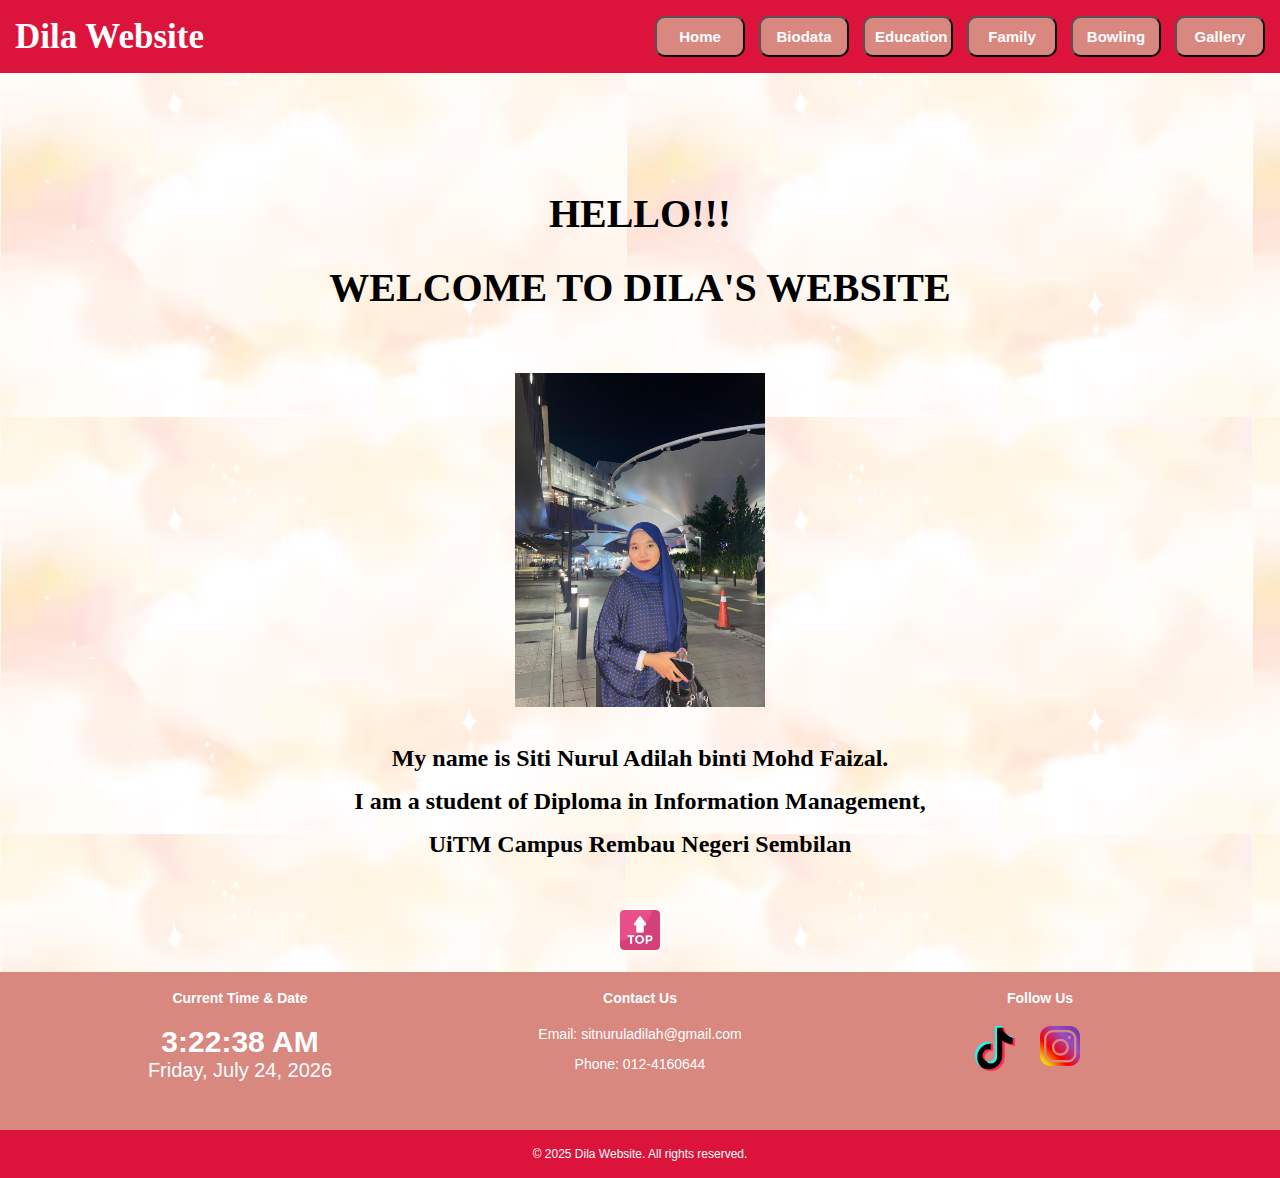
<file: index.html>
<!DOCTYPE html>
<html lang="en">
<head>
    <meta charset="UTF-8">
    <meta name="viewport" content="width=device-width, initial-scale=1.0">
    <link rel="stylesheet" href="style.css">
    <title>About Me</title>
</head>
<body>
    <nav class="navbar">
        <div class="navdiv">
            <div class="logo"> <a href="topnav">Dila Website</a> </div>
            <ul>
                <button><a href="index.html">Home</a></button>
                <button><a href="me.html">Biodata</a></button>
                <button><a href="education.html">Education</a></button>
                <button><a href="family.html">Family</a></button>
                <button><a href="bowling.html">Bowling</a></button>
                <button><a href="media.html">Gallery</a></button>
            </ul>
        </div>
    </nav>

    <br><br><br><br><br>

    <div align="center">
        <h1 style="color: black; font-size: 40px; font-family: 'Comic Sans MS';"><b>HELLO!!!</b></h1>
        <h1 style="color: black; font-size: 40px; font-family: 'Comic Sans MS';"><b>WELCOME TO DILA'S WEBSITE</b></h1>
        <br><br>
        <img src="images/ME.jpeg" width="250px" alt="me">
        <br><br>
        <p><font color="black" size="5" face="comic sans"><b>My name is Siti Nurul Adilah binti Mohd Faizal.</b></font></p>
        <p><font color="black" size="5" face="comic sans"><b>I am a student of Diploma in Information Management,</b></font></p>
        <p><font color="black" size="5" face="comic sans"><b>UiTM Campus Rembau Negeri Sembilan</b></font></p>
    </div>

    <!-- Audio Autoplay -->
    <audio autoplay loop muted>
        <source src="audio/Koji Kondo – Super Mario World - Cast & Credits.mp3" type="audio/mpeg">
    </audio>

    <br><br>
    <div align="center">
        <a href="#top"><img src="images/top.png" width="40px"></a>
    </div>
    <br>

    <!-- Footer Section -->
    <footer style="background-color:#D98880; color: #fff; padding: 0; font-size: 14px;">
        <div style="max-width: 1200px; margin: 0 auto; display: flex; justify-content: space-between; flex-wrap: wrap;">
            <!-- Clock Section -->
            <div style="flex: 1 1 200px; padding: 0 5px; text-align: center;">
                <h4 style="color: #fff;">Current Time & Date</h4>
                <div id="clock" style="font-size: 30px; font-weight: bold; color: #fff;"></div>
                <div id="date" style="font-size: 20px; color: #fff;"></div>
            </div>

            <!-- Contact Section -->
            <div style="flex: 1 1 200px; padding: 0 5px; text-align: center;">
                <h4 style="color: #fff; margin-bottom: 20px;">Contact Us</h4>
                <p style="color: white;">Email: sitnuruladilah@gmail.com</p>
                <p style="color: white;">Phone: 012-4160644</p>
            </div>

            <!-- Social Media Section -->
            <div style="flex: 1 1 200px; padding: 0 5px; text-align: center;">
                <h4 style="color: #fff; margin-bottom: 20px;">Follow Us</h4>
                <ul style="list-style: none; padding: 0; display: flex; justify-content: center;">
                    <li style="margin: 0px;">
                        <a href="https://www.tiktok.com/qtiegurlll/" target="_blank">
                            <img src="images/tiktok.png" width="40px" alt="TikTok">
                        </a>
                    </li>
                    <li style="margin: 0px;">
                        <a href="https://www.instagram.com/adilahfaizl/" target="_blank">
                            <img src="images/insta.jpg" width="40px" alt="Instagram">
                        </a>
                    </li>
                </ul>
            </div>
        </div>

        <!-- Bottom Section (Copyright) -->
        <div style="text-align: center; margin-top: 40px; padding: 5px 0; background-color: crimson; font-size: 12px;">
            <p>&copy; 2025 Dila Website. All rights reserved.</p>
        </div>
    </footer>

    <script>
        // Function to display the current time, date, and day
        function updateClock() {
            const now = new Date();
            
            // Format time as HH:MM:SS
            const time = now.toLocaleTimeString();
            
            // Format date as "Day, Month Day, Year"
            const date = now.toLocaleDateString('en-US', {
                weekday: 'long',
                year: 'numeric',
                month: 'long',
                day: 'numeric'
            });
            
            // Display time and date in the appropriate elements
            document.getElementById("clock").textContent = time;
            document.getElementById("date").textContent = date;
        }

        // Update the clock every second
        setInterval(updateClock, 1000);
        
        // Initial call to display the time and date immediately on page load
        updateClock();
    </script>
</body>
</html>
</file>
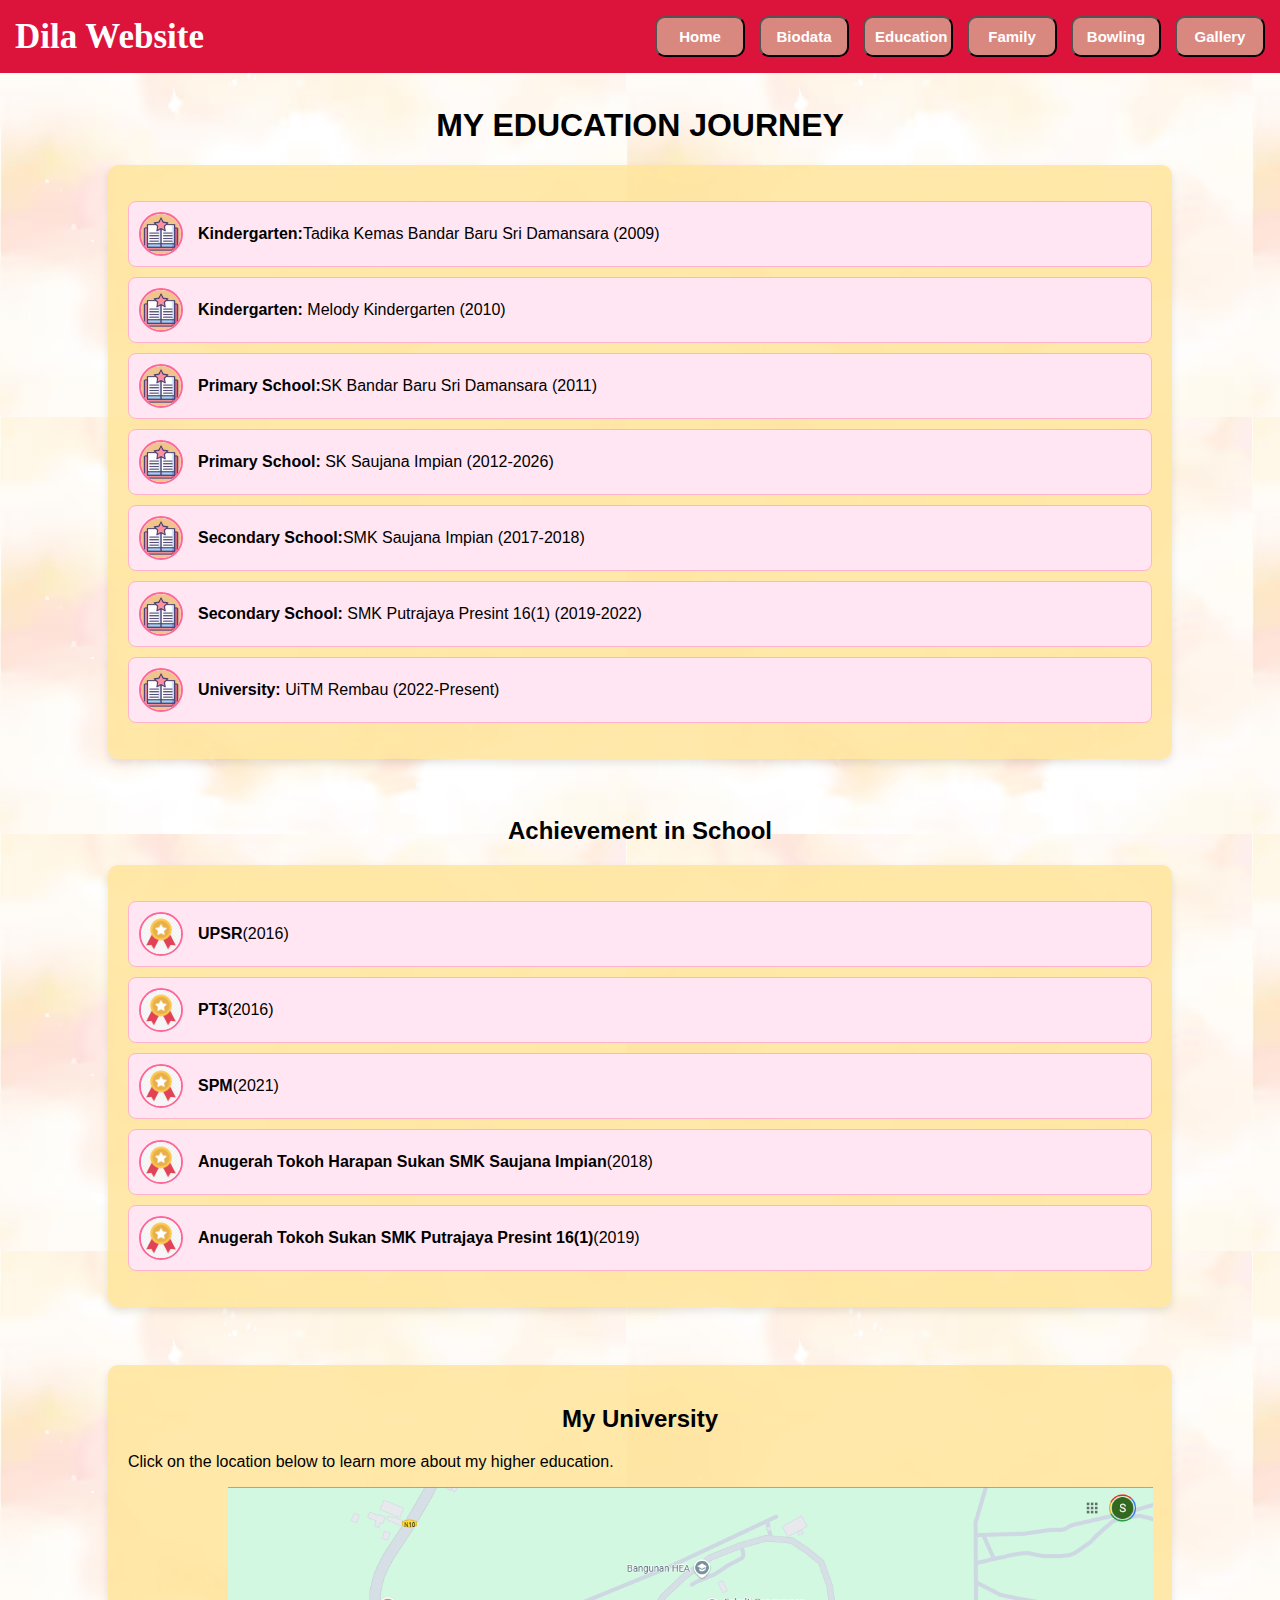
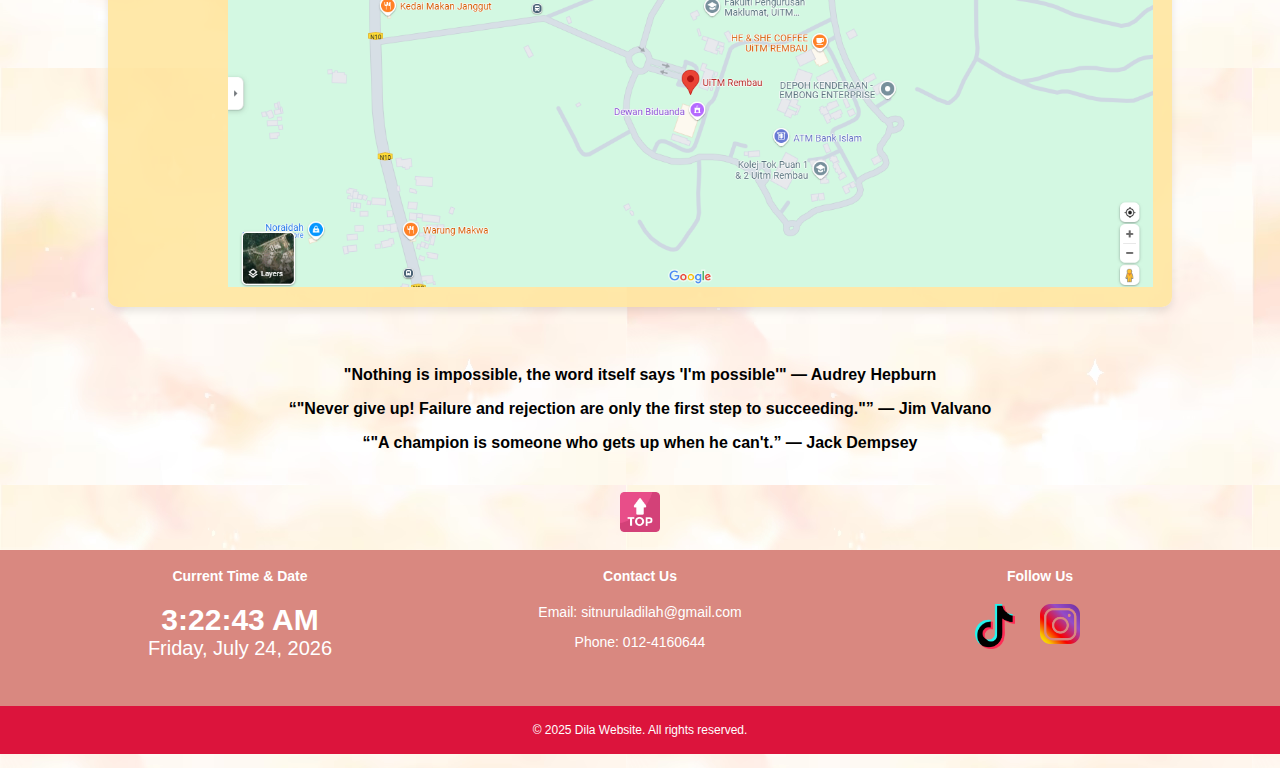
<file: education.html>
<html>
<head>
<title>Education</title>
</head>
<head>
	<meta charset="UTF-8">
    <meta name="viewport" content="width=device-width, initial-scale=1.0">
    <link rel="stylesheet" href="style.css">
    <body>
	<title>Education</title>
<body>
	<nav class="navbar">
		<div class="navdiv">
			<div class="logo"> <a href="topnav">Dila Website</a> </div>
			<ul>
				<button><a href="index.html">Home</a></button>
        <button><a href="me.html">Biodata</a></button>
        <button><a href="education.html">Education</a></button>
				<button><a href="family.html">Family</a></button>
				<button><a href="bowling.html">Bowling</a></button>
				<button><a href="media.html">Gallery</a></button>
			</ul>
	</nav>

<a name="top"></a>
<body>
<div class="bg"></div>
<table width ="85%" border = "0" align="center">
<tr>
<div class="bg"></div>
<body table background="" width="80%" height="50%">
<table width ="95%" border = "0" align="center">
<style>
body {
  margin: 0;
  font-family: Arial, Helvetica, sans-serif;
}

.topnav {
  overflow: hidden;
  background-color: #D98880;
}

.topnav a {
  float: left;
  color: #641E16;
  text-align: center;
  padding: 14px 16px;
  text-decoration: none;
  font-size: 17px;

}


      .float-img {
       float: left;
       margin-right: 10px;
       margin-bottom: 5px;
       border:solid black 1px; 
       padding: 2px
        }

.education-section {
    font-family:Verdana, Geneva, Tahoma, sans-serif;
    background-color: #ffe6f2;
    color: black;
    margin: 0;
    padding: 0;
    align-items: center;
  }
  h1, h2 {
    text-align: center;
    color: black;
  }
  .education-section {
    margin: 20px auto;
    width: 80%;
    padding: 20px;
    background: rgba(255, 229, 157, 0.884);
    border-radius: 10px;
    box-shadow: 0 4px 8px rgba(0, 0, 0, 0.1);
  }
  .education-list {
    list-style: none;
    padding: 0;
  }
  .education-list li {
    margin: 10px 0;
    padding: 10px;
    background-color: #ffe6f2;
    border: 1px solid #ffb3cc;
    border-radius: 8px;
    display: flex;
    align-items: center;
  }
  .education-list li img {
    width: 40px;
    height: 40px;
    margin-right: 15px;
    border-radius: 50%;
    border: 2px solid #ff6699;
  }
  .education-list li p {
    margin: 0;
  }
 
  h1 {
    text-align: center;
    color: black;
    margin-top: 20px;
}
     </style>
	  </head>
	  <body>

<h1>MY EDUCATION JOURNEY</h1>
  <div class="education-section">
    <ul class="education-list">
      <li >
        <img src="images/logo buku.png" align="center" alt="Primary School Icon">
        <p><strong>Kindergarten:</strong>Tadika Kemas Bandar Baru Sri Damansara (2009)</p>
      </li>
      <li>
        <img src="images/logo buku.png" alt="Secondary School Icon">
        <p><strong>Kindergarten:</strong> Melody Kindergarten (2010)</p>
      </li>
      <li >
        <img src="images/logo buku.png" align="center" alt="Primary School Icon">
        <p><strong>Primary School:</strong>SK Bandar Baru Sri Damansara (2011)</p>
      </li>
      <li>
        <img src="images/logo buku.png" alt="Secondary School Icon">
        <p><strong>Primary School:</strong> SK Saujana Impian (2012-2026)</p>
      </li>
      <li >
        <img src="images/logo buku.png" align="center" alt="Primary School Icon">
        <p><strong>Secondary School:</strong>SMK Saujana Impian (2017-2018)</p>
      </li>
      <li>
        <img src="images/logo buku.png" alt="Secondary School Icon">
        <p><strong>Secondary School:</strong> SMK Putrajaya Presint 16(1) (2019-2022)</p>
      </li>
      <li>
        <img src="images/logo buku.png" alt="University Icon">
        <p><strong>University:</strong> UiTM Rembau (2022-Present)</p>
      </li>
    </ul>
  </div>
  <br>

  <h2>Achievement in School</h2>
  <div class="education-section">
    <ul class="education-list">
      <li >
        <img src="images/achievement.png">
        <p><strong>UPSR</strong>(2016)</p>
      </li>
	  <li >
        <img src="images/achievement.png">
        <p><strong>PT3</strong>(2016)</p>
      </li>
      <li>
        <img src="images/achievement.png">
        <p><strong>SPM</strong>(2021)</p>
      </li>
	  <li>
        <img src="images/achievement.png">
        <p><strong>Anugerah Tokoh Harapan Sukan SMK Saujana Impian</strong>(2018)</p>
      </li>
      <li>
        <img src="images/achievement.png">
        <p><strong>Anugerah Tokoh Sukan SMK Putrajaya Presint 16(1)</strong>(2019)</p>
      </li>
      
    </ul>
  </div>
		<br>
    <section class="education-section">
      <h2>My University</h2>
      <p>Click on the location below to learn more about my higher education.</p>

      <!-- Image Map Generated by http://www.image-map.net/ -->
<img src="images/maps.png" usemap="#image-map" height="400" hspace="100" alt="Higher Education Map">
 <!-- Image Map Generated by http://www.image-map.net/ -->
 <map name="image-map">
     <area target="_blank" alt="UiTM Rembau" title="UiTM Rembau" 
           href="https://nsembilan.uitm.edu.my/rembau/" 
           coords="542,126,529,155,515,191,504,216,486,245,446,254,403,247,385,262,354,265,378,304,400,313,418,336,431,339,441,361,447,373,447,395,436,415,434,446,426,467,417,492,422,501,449,487,479,470,511,456,531,441,548,435,564,432,582,449,593,458,618,469,641,485,650,486,666,498,622,476,673,505,666,472,662,452,652,411,652,393,648,358,668,334,694,315,723,285,747,267,748,252,727,255,689,250,663,246,645,241,615,240,600,221,581,181,578,169,572,151,556,123,544,107" 
           shape="poly">
 </map>
</section>
  <br>
	<h4 style="text-align: center;">
	<blockquote>"Nothing is impossible, the word itself says 'I'm possible'" — Audrey Hepburn </blockquote>
	<blockquote><blockquote> “"Never give up! Failure and rejection are only the first step to succeeding."” — Jim Valvano</blockquote></blockquote>
	<blockquote><blockquote><blockquote> “"A champion is someone who gets up when he can't.” — Jack Dempsey</blockquote></blockquote></blockquote>
</h4>
	</p>
    </head>
    <br>
    <div align="center">
      <a href="#top"><img src="images/top.png" width="40px"></a></div>
    <br>
    <footer style="background-color:#D98880; color: #fff; padding: 0; font-size: 14px;">
      <div style="max-width: 1200px; margin: 0 auto; display: flex; justify-content: space-between; flex-wrap: wrap;">
        <!-- Clock Section (with Current Time, Date, and Day) -->
        <div style="flex: 1 1 200px; padding: 0 5px; text-align: center;">
          <h4 style="color: #fff;">Current Time & Date</h4>
          <div id="clock" style="font-size: 30px; font-weight: bold; color: #fff;"></div>
          <div id="date" style="font-size: 20px; color: #fff;"></div>
        </div>
    
        <!-- Contact Section -->
        <div style="flex: 1 1 200px; padding: 0 5px; text-align: center;">
          <h4 style="color: #fff; margin-bottom: 20px;">Contact Us</h4>
          <p style="color: white;">Email: sitnuruladilah@gmail.com</p>
          <p style="color: white;">Phone: 012-4160644</p>
        </div>
    
        <!-- Social Media Section -->
        <div style="flex: 1 1 200px; padding: 0 5px; text-align: center;">
          <h4 style="color: #fff; margin-bottom: 20px;">Follow Us</h4>
          <ul style="list-style: none; padding: 0; display: flex; justify-content: center;">
            <li style="margin: 0px;">
              <a href="https://www.tiktok.com/qtiegurlll/" target="_blank">
                <img src="images/tiktok.png" width="40px" alt="TikTok">
              </a>
            </li>
            <li style="margin: 0px;">
              <a href="https://www.instagram.com/adilahfaizl/" target="_blank">
                <img src="images/insta.jpg" width="40px" alt="Instagram">
              </a>
            </li>
          </ul>
        </div>
      </div>
    
      <!-- Bottom Section (Copyright) -->
      <div style="text-align: center; margin-top: 40px; padding: 5px 0; background-color: crimson; font-size: 12px;">
        <p>&copy; 2025 Dila Website. All rights reserved.</p>
      </div>
    </footer>
    
    <script>
    // Function to display the current time, date, and day
    function updateClock() {
      const now = new Date();
      
      // Format time as HH:MM:SS
      const time = now.toLocaleTimeString();
      
      // Format date as "Day, Month Day, Year"
      const date = now.toLocaleDateString('en-US', {
        weekday: 'long',
        year: 'numeric',
        month: 'long',
        day: 'numeric'
      });
    
      // Display time and date in the appropriate elements
      document.getElementById("clock").textContent = time;
      document.getElementById("date").textContent = date;
    }
    
    // Update the clock every second
    setInterval(updateClock, 1000);
    
    // Initial call to display the time and date immediately on page load
    updateClock();
    </script>    
    </footer>
    </head>
    </body>
    </html>
</file>
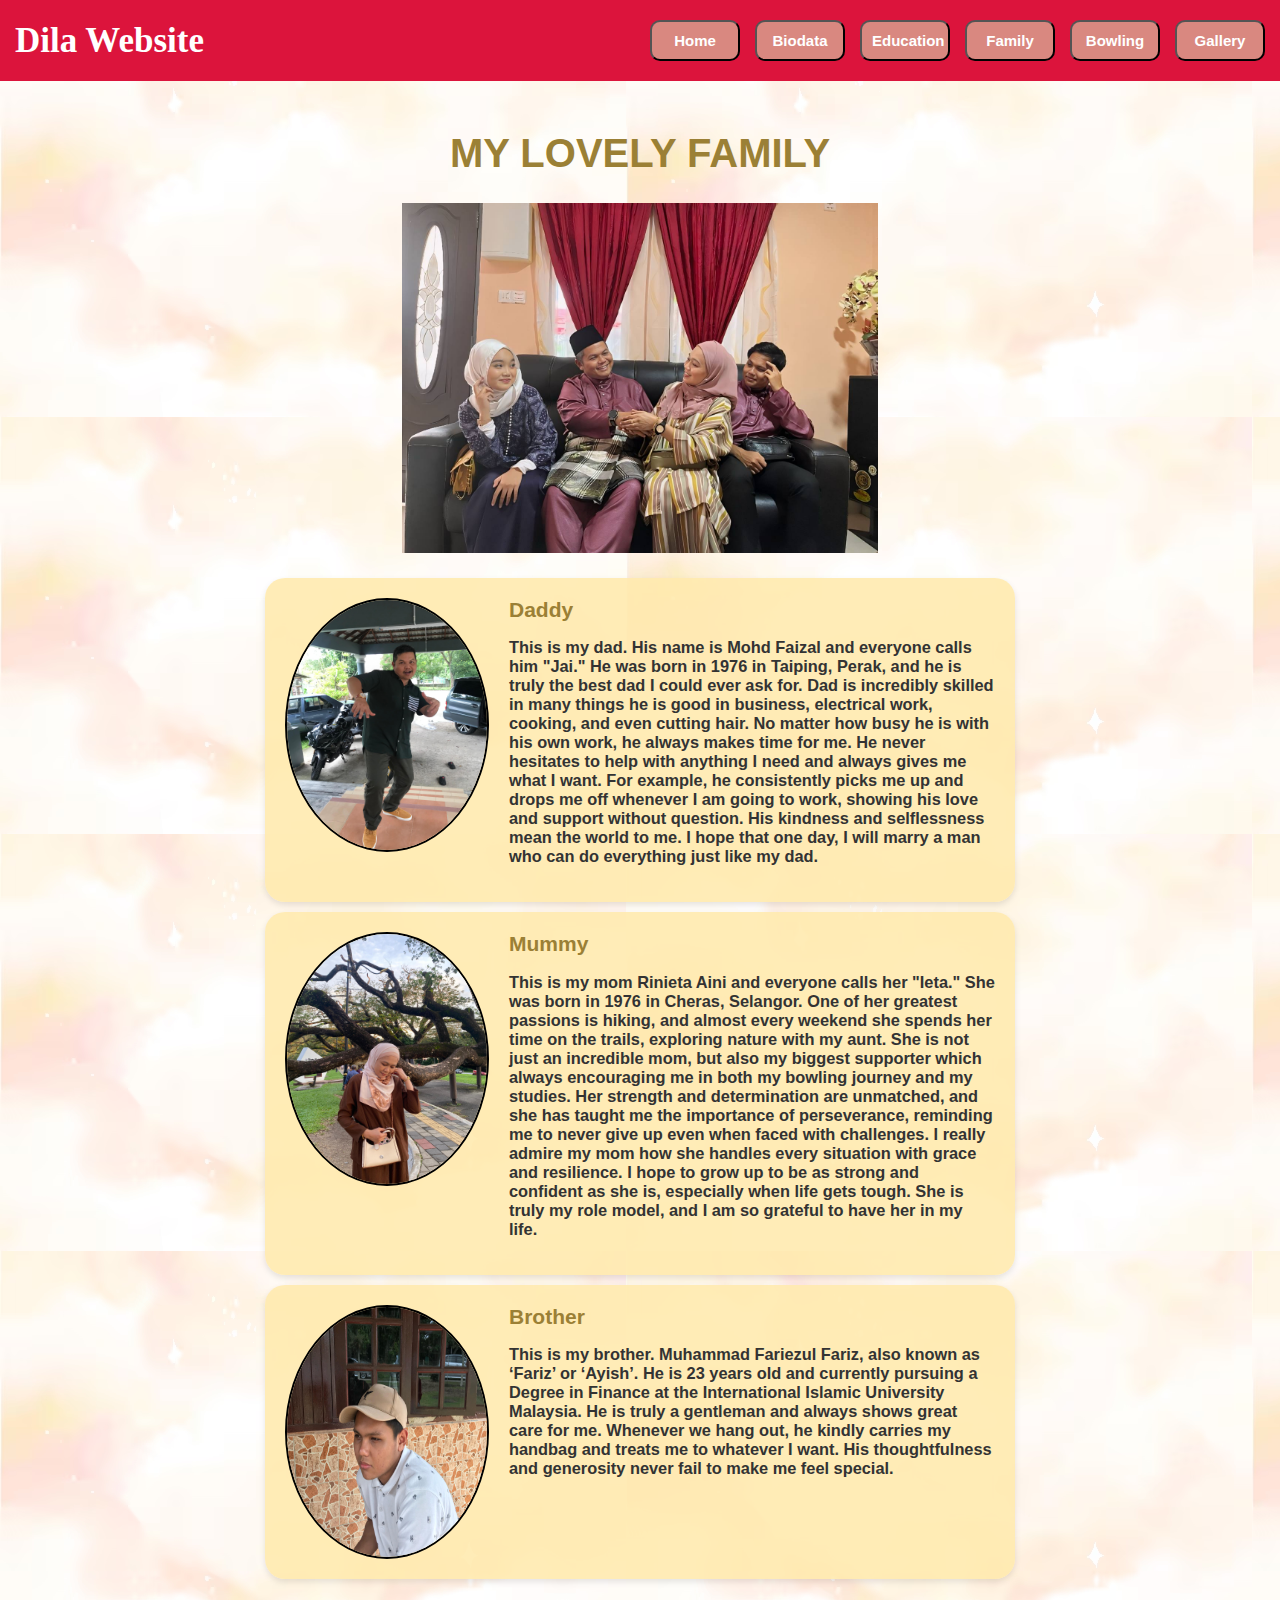
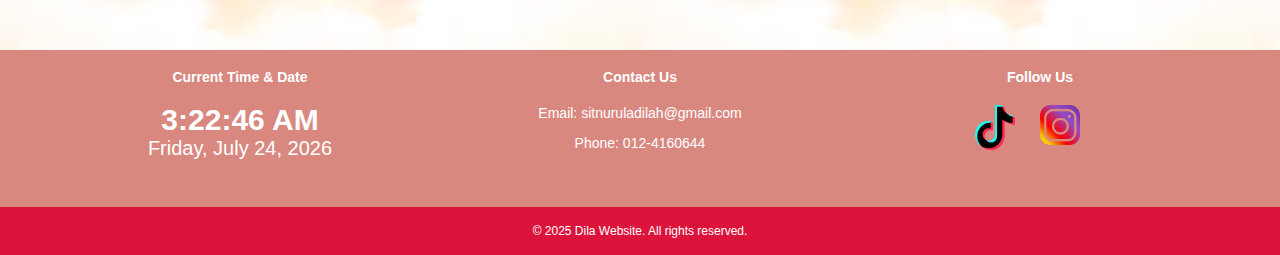
<file: family.html>
<html>
<head>
<title>Family</title>
</head>
<head>
	<meta charset="UTF-8">
    <meta name="viewport" content="width=device-width, initial-scale=1.0">
    <link rel="stylesheet" href="style.css">
<body>
	<nav class="navbar">
		<div class="navdiv">
			<div class="logo"> <a href="topnav">Dila Website</a> </div>
			<ul>
				<button><a href="index.html">Home</a></button>
        <button><a href="me.html">Biodata</a></button>
        <button><a href="education.html">Education</a></button>
				<button><a href="family.html">Family</a></button>
				<button><a href="bowling.html">Bowling</a></button>
				<button><a href="media.html">Gallery</a></button>
			</ul>
	</nav>
 
<style>
body {
  margin: 0;
  font-family: Arial, Helvetica, sans-serif;
}

.topnav {
  overflow: hidden;
  background-color: #D98880;
}

.topnav a {
  float: left;
  color: #641E16;
  text-align: center;
  padding: 14px 16px;
  text-decoration: none;
  font-size: 17px;
}

.topnav a:hover {
  background-color: #ddd;
  color: black;
}

.topnav a.active {
  background-color: #4CAF50;
  color: white;
}
      .float-img {
       float: left;
       margin-right: 10px;
       margin-bottom: 5px;
       border:solid black 1px; 
       padding: 2px
        }

          /* Family Styles */
  body {
    font-family: Arial, Helvetica, sans-serif;
    font-size: 20px;
    color: #333; /* Neutral text color */
    margin: 0;
    padding: 0;
  }

  h1,h2 {
    color: #9b8035;
  }

  section {
    padding: 15px;
    max-width: 750px;
    margin: 0 auto;
  }

  .family-member {
    font-size: 14px;
    text-align: left;
    background: rgba(255, 233, 173, 0.884);
    padding: 20px;
    border-radius: 20px;
    margin: 10px 0;
    display: flex;
    gap: 20px;
    box-shadow: 0px 3px 6px rgba(0, 0, 0, 0.1);
  }

  .family-member img {
    display: block;
    margin: 0 auto;
    border-radius: 50%;
    width: 200px;
    height: 250px;
    border: 2px solid black;
  }

  .family-member .info {
    flex: 1;
  }

  .family-member .info h2 {
    margin: 0 0 5px;
  }

  .family-member .info p {
    margin: 0;
    font-size: 12px;
  }

        </style>
    </head>
    <body>
      <br>
        <div align="center">

     <h1>MY LOVELY FAMILY</h1>

 
 <img src="images/family.JPG" height="350" hspace="30">
    
     
 <section id="family">

    <!-- Dad -->
    <div class="family-member">
      <a href="images/daddy.jpeg" target="_blank">
      <img src="images/daddy.jpeg" alt="Dad"></a>
      <div class="info">
        <h2 style="text-align: justify;">Daddy</h2>
        <p>
          <h3>This is my dad. His name is Mohd Faizal and everyone calls him "Jai." 
    He was born in 1976 in Taiping, Perak, and he is truly the best dad I could ever ask for. 
    Dad is incredibly skilled in many things he is good in business, electrical work, cooking, and even cutting hair. 
    No matter how busy he is with his own work, he always makes time for me. He never hesitates to help with anything I need and always gives me what I want. 
    For example, he consistently picks me up and drops me off whenever I am going to work, showing his love and support without question. 
    His kindness and selflessness mean the world to me. I hope that one day, I will marry a man who can do everything just like my dad.</h3>
   </p>
      </div>
    </div>

    <!-- Mom -->
    <div class="family-member">
      <a href="images/mmy.jpeg" target="_blank">
      <img src="images/mmy.jpeg" alt="Mom"></a>
      <div class="info">
        <h2 style="text-align: justify;">Mummy</h2>
        <p><h3>This is my mom Rinieta Aini and everyone calls her "Ieta." 
            She was born in 1976 in Cheras, Selangor. One of her greatest passions is hiking, and almost every weekend she spends her time on the trails, exploring nature with my aunt.
            She is not just an incredible mom, but also my biggest supporter which always encouraging me in both my bowling journey and my studies. 
            Her strength and determination are unmatched, and she has taught me the importance of perseverance, reminding me to never give up even when faced with challenges.
            I really admire my mom how she handles every situation with grace and resilience. 
            I hope to grow up to be as strong and confident as she is, especially when life gets tough. She is truly my role model, and I am so grateful to have her in my life.</h3>
        </p>
      </div>
    </div>

    <!-- Brother -->
    <div class="family-member">
      <a href="images/bro.jpg" target="_blank">
      <img src="images/bro.jpg" alt="Brother"></a>
      <div class="info">
        <h2 style="text-align: left;">Brother</h2>
        <p><h3>This is my brother. Muhammad Fariezul Fariz, also known as ‘Fariz’ or ‘Ayish’. 
          He is 23 years old and  currently pursuing a Degree in Finance at the International Islamic University Malaysia. He is truly a gentleman and always shows great care for me. 
          Whenever we hang out, he kindly carries my handbag and treats me to whatever I want. His thoughtfulness and generosity never fail to make me feel special.
        </h3></p>
      </div>
    </div>
  </section>
  <br>
  <audio autoplay loop>
    <source src="audio/Koji Kondo – Super Mario World - Cast & Credits.mp3" type="audio/mpeg">
  </audio>
<br>  
  <footer style="background-color:#D98880; color: #fff; padding: 0; font-size: 14px;">
    <div style="max-width: 1200px; margin: 0 auto; display: flex; justify-content: space-between; flex-wrap: wrap;">
      <!-- Clock Section (with Current Time, Date, and Day) -->
      <div style="flex: 1 1 200px; padding: 0 5px; text-align: center;">
        <h4 style="color: #fff;">Current Time & Date</h4>
        <div id="clock" style="font-size: 30px; font-weight: bold; color: #fff;"></div>
        <div id="date" style="font-size: 20px; color: #fff;"></div>
      </div>
  
      <!-- Contact Section -->
      <div style="flex: 1 1 200px; padding: 0 5px; text-align: center;">
        <h4 style="color: #fff; margin-bottom: 20px;">Contact Us</h4>
        <p style="color: white;">Email: sitnuruladilah@gmail.com</p>
        <p style="color: white;">Phone: 012-4160644</p>
      </div>
  
      <!-- Social Media Section -->
      <div style="flex: 1 1 200px; padding: 0 5px; text-align: center;">
        <h4 style="color: #fff; margin-bottom: 20px;">Follow Us</h4>
        <ul style="list-style: none; padding: 0; display: flex; justify-content: center;">
          <li style="margin: 0px;">
            <a href="https://www.tiktok.com/qtiegurlll/" target="_blank">
              <img src="images/tiktok.png" width="40px" alt="TikTok">
            </a>
          </li>
          <li style="margin: 0px;">
            <a href="https://www.instagram.com/adilahfaizl/" target="_blank">
              <img src="images/insta.jpg" width="40px" alt="Instagram">
            </a>
          </li>
        </ul>
      </div>
    </div>
  
    <!-- Bottom Section (Copyright) -->
    <div style="text-align: center; margin-top: 40px; padding: 5px 0; background-color: crimson; font-size: 12px;">
      <p>&copy; 2025 Dila Website. All rights reserved.</p>
    </div>
  </footer>
  
  <script>
  // Function to display the current time, date, and day
  function updateClock() {
    const now = new Date();
    
    // Format time as HH:MM:SS
    const time = now.toLocaleTimeString();
    
    // Format date as "Day, Month Day, Year"
    const date = now.toLocaleDateString('en-US', {
      weekday: 'long',
      year: 'numeric',
      month: 'long',
      day: 'numeric'
    });
  
    // Display time and date in the appropriate elements
    document.getElementById("clock").textContent = time;
    document.getElementById("date").textContent = date;
  }
  
  // Update the clock every second
  setInterval(updateClock, 1000);
  
  // Initial call to display the time and date immediately on page load
  updateClock();
  </script>    
  </footer>
  </head>
  </body>
  </html>
</file>
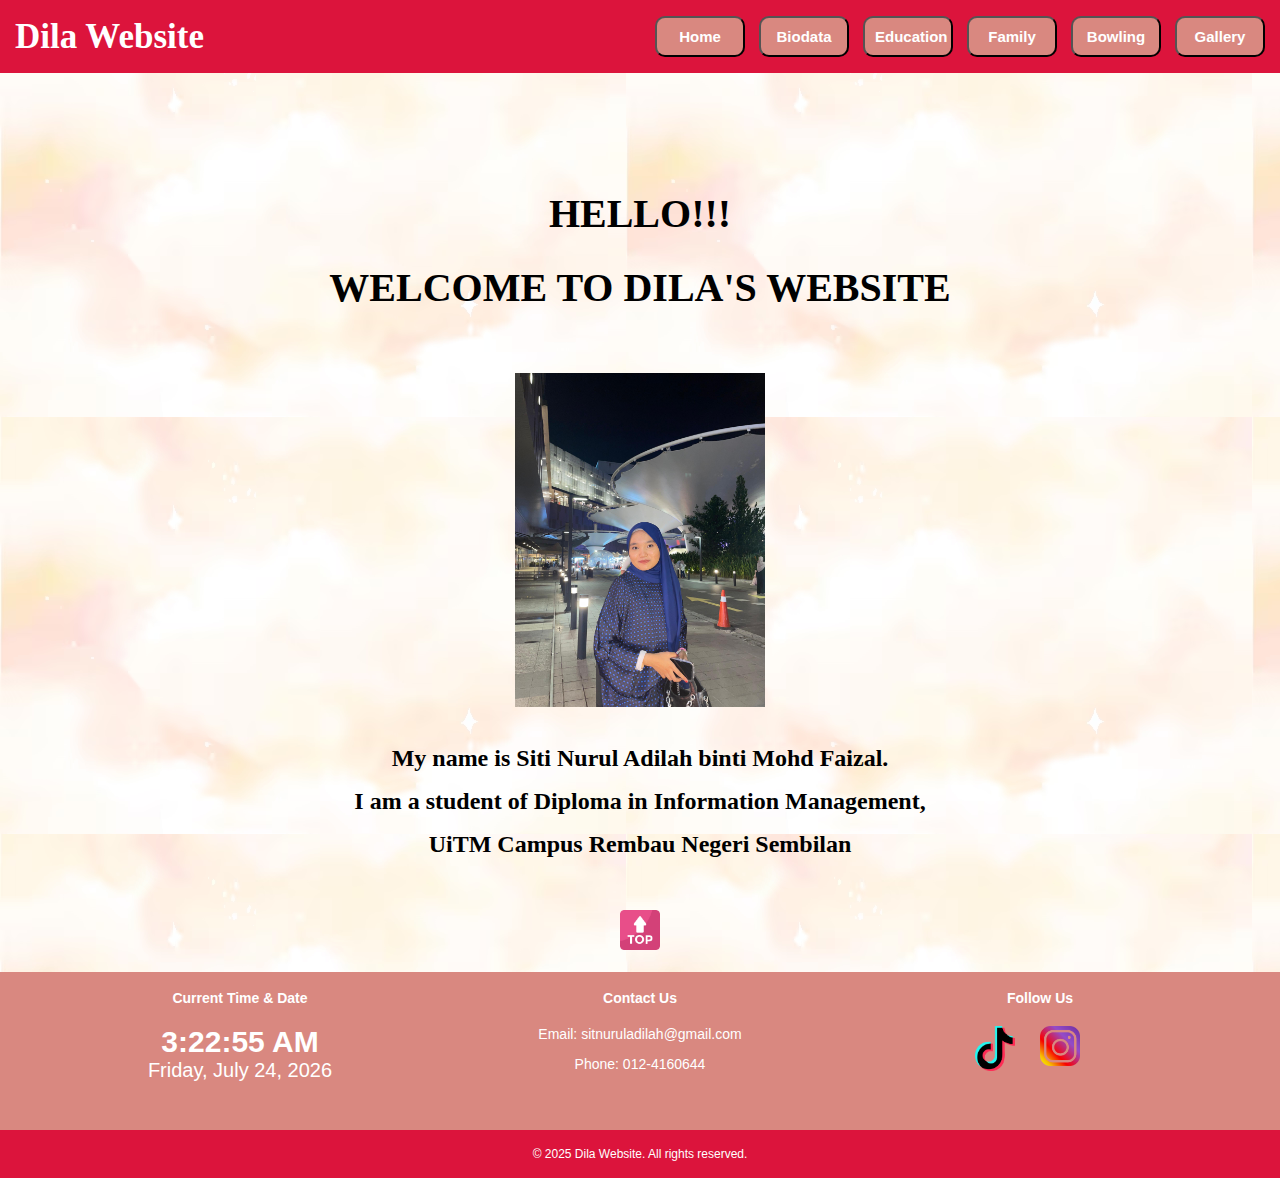
<file: welcomepage.html>
<!DOCTYPE html>
<html lang="en">
<head>
    <meta charset="UTF-8">
    <meta name="viewport" content="width=device-width, initial-scale=1.0">
    <link rel="stylesheet" href="style.css">
    <title>About Me</title>
</head>
<body>
    <nav class="navbar">
        <div class="navdiv">
            <div class="logo"> <a href="topnav">Dila Website</a> </div>
            <ul>
                <button><a href="welcomepage.html">Home</a></button>
                <button><a href="me.html">Biodata</a></button>
                <button><a href="education.html">Education</a></button>
                <button><a href="family.html">Family</a></button>
                <button><a href="bowling.html">Bowling</a></button>
                <button><a href="media.html">Gallery</a></button>
            </ul>
        </div>
    </nav>

    <br><br><br><br><br>

    <div align="center">
        <h1 style="color: black; font-size: 40px; font-family: 'Comic Sans MS';"><b>HELLO!!!</b></h1>
        <h1 style="color: black; font-size: 40px; font-family: 'Comic Sans MS';"><b>WELCOME TO DILA'S WEBSITE</b></h1>
        <br><br>
        <img src="images/ME.jpeg" width="250px" alt="me">
        <br><br>
        <p><font color="black" size="5" face="comic sans"><b>My name is Siti Nurul Adilah binti Mohd Faizal.</b></font></p>
        <p><font color="black" size="5" face="comic sans"><b>I am a student of Diploma in Information Management,</b></font></p>
        <p><font color="black" size="5" face="comic sans"><b>UiTM Campus Rembau Negeri Sembilan</b></font></p>
    </div>

    <!-- Audio Autoplay -->
    <audio autoplay loop muted>
        <source src="audio/Koji Kondo – Super Mario World - Cast & Credits.mp3" type="audio/mpeg">
    </audio>

    <br><br>
    <div align="center">
        <a href="#top"><img src="images/top.png" width="40px"></a>
    </div>
    <br>

    <!-- Footer Section -->
    <footer style="background-color:#D98880; color: #fff; padding: 0; font-size: 14px;">
        <div style="max-width: 1200px; margin: 0 auto; display: flex; justify-content: space-between; flex-wrap: wrap;">
            <!-- Clock Section -->
            <div style="flex: 1 1 200px; padding: 0 5px; text-align: center;">
                <h4 style="color: #fff;">Current Time & Date</h4>
                <div id="clock" style="font-size: 30px; font-weight: bold; color: #fff;"></div>
                <div id="date" style="font-size: 20px; color: #fff;"></div>
            </div>

            <!-- Contact Section -->
            <div style="flex: 1 1 200px; padding: 0 5px; text-align: center;">
                <h4 style="color: #fff; margin-bottom: 20px;">Contact Us</h4>
                <p style="color: white;">Email: sitnuruladilah@gmail.com</p>
                <p style="color: white;">Phone: 012-4160644</p>
            </div>

            <!-- Social Media Section -->
            <div style="flex: 1 1 200px; padding: 0 5px; text-align: center;">
                <h4 style="color: #fff; margin-bottom: 20px;">Follow Us</h4>
                <ul style="list-style: none; padding: 0; display: flex; justify-content: center;">
                    <li style="margin: 0px;">
                        <a href="https://www.tiktok.com/qtiegurlll/" target="_blank">
                            <img src="images/tiktok.png" width="40px" alt="TikTok">
                        </a>
                    </li>
                    <li style="margin: 0px;">
                        <a href="https://www.instagram.com/adilahfaizl/" target="_blank">
                            <img src="images/insta.jpg" width="40px" alt="Instagram">
                        </a>
                    </li>
                </ul>
            </div>
        </div>

        <!-- Bottom Section (Copyright) -->
        <div style="text-align: center; margin-top: 40px; padding: 5px 0; background-color: crimson; font-size: 12px;">
            <p>&copy; 2025 Dila Website. All rights reserved.</p>
        </div>
    </footer>

    <script>
        // Function to display the current time, date, and day
        function updateClock() {
            const now = new Date();
            
            // Format time as HH:MM:SS
            const time = now.toLocaleTimeString();
            
            // Format date as "Day, Month Day, Year"
            const date = now.toLocaleDateString('en-US', {
                weekday: 'long',
                year: 'numeric',
                month: 'long',
                day: 'numeric'
            });
            
            // Display time and date in the appropriate elements
            document.getElementById("clock").textContent = time;
            document.getElementById("date").textContent = date;
        }

        // Update the clock every second
        setInterval(updateClock, 1000);
        
        // Initial call to display the time and date immediately on page load
        updateClock();
    </script>
</body>
</html>
</file>
<file: style.css>
body
    {
        background-image: url(images/background.jpg);
    }

a:hover
{
    color: black;
    text-decoration: underline;
    text-align: center;
    font-family: Cambria, Cochin, Georgia, Times, 'Times New Roman', serif;
    padding: 10px;
}
a:active
{
    color: black;
    text-decoration: overline;
    padding: 10px;
}

h1
{ color: rgb(142, 35, 76)}

table,tr,td
{padding:7px}

section
{
    padding: 50px 10%;
}

body {
    margin: 0;
    font-family: Arial, Helvetica, sans-serif;
  }
  
  .topnav {
    overflow: hidden;
    background-color: #D98880;
  }
  
  .topnav a {
    float: left;
    color: #641E16;
    text-align: center;
    padding: 14px 16px;
    text-decoration: none;
    font-size: 17px;
  
  }
  
 .float-img {
    float: left;
    margin-right: 10px;
    margin-bottom: 5px;
    border:solid black 1px; 
    padding: 2px
}

		*{
			text-decoration: none;
		}
		.navbar{
			background: crimson; font-family: calibri; padding-right: 15px;padding-left: 15px;
		}
		.navdiv{
			display: flex; align-items: center; justify-content: space-between;
		}
		.logo a{
			font-size: 35px; font-weight: 600; color: white;
		
		}
		li a{
			color: white; font-size: 18px; font-weight: bold; margin-right: 25px;
		}
		button{
			background-color: #D98880; margin-left: 10px; border-radius: 10px; padding: 10px; width: 90px;
		}
		button a{
			color: white; font-weight: bold; font-size: 15px;
		}
    .clock {
      font-size: 1rem;
      font-weight: bold;
      color: white;
    }
</file>
